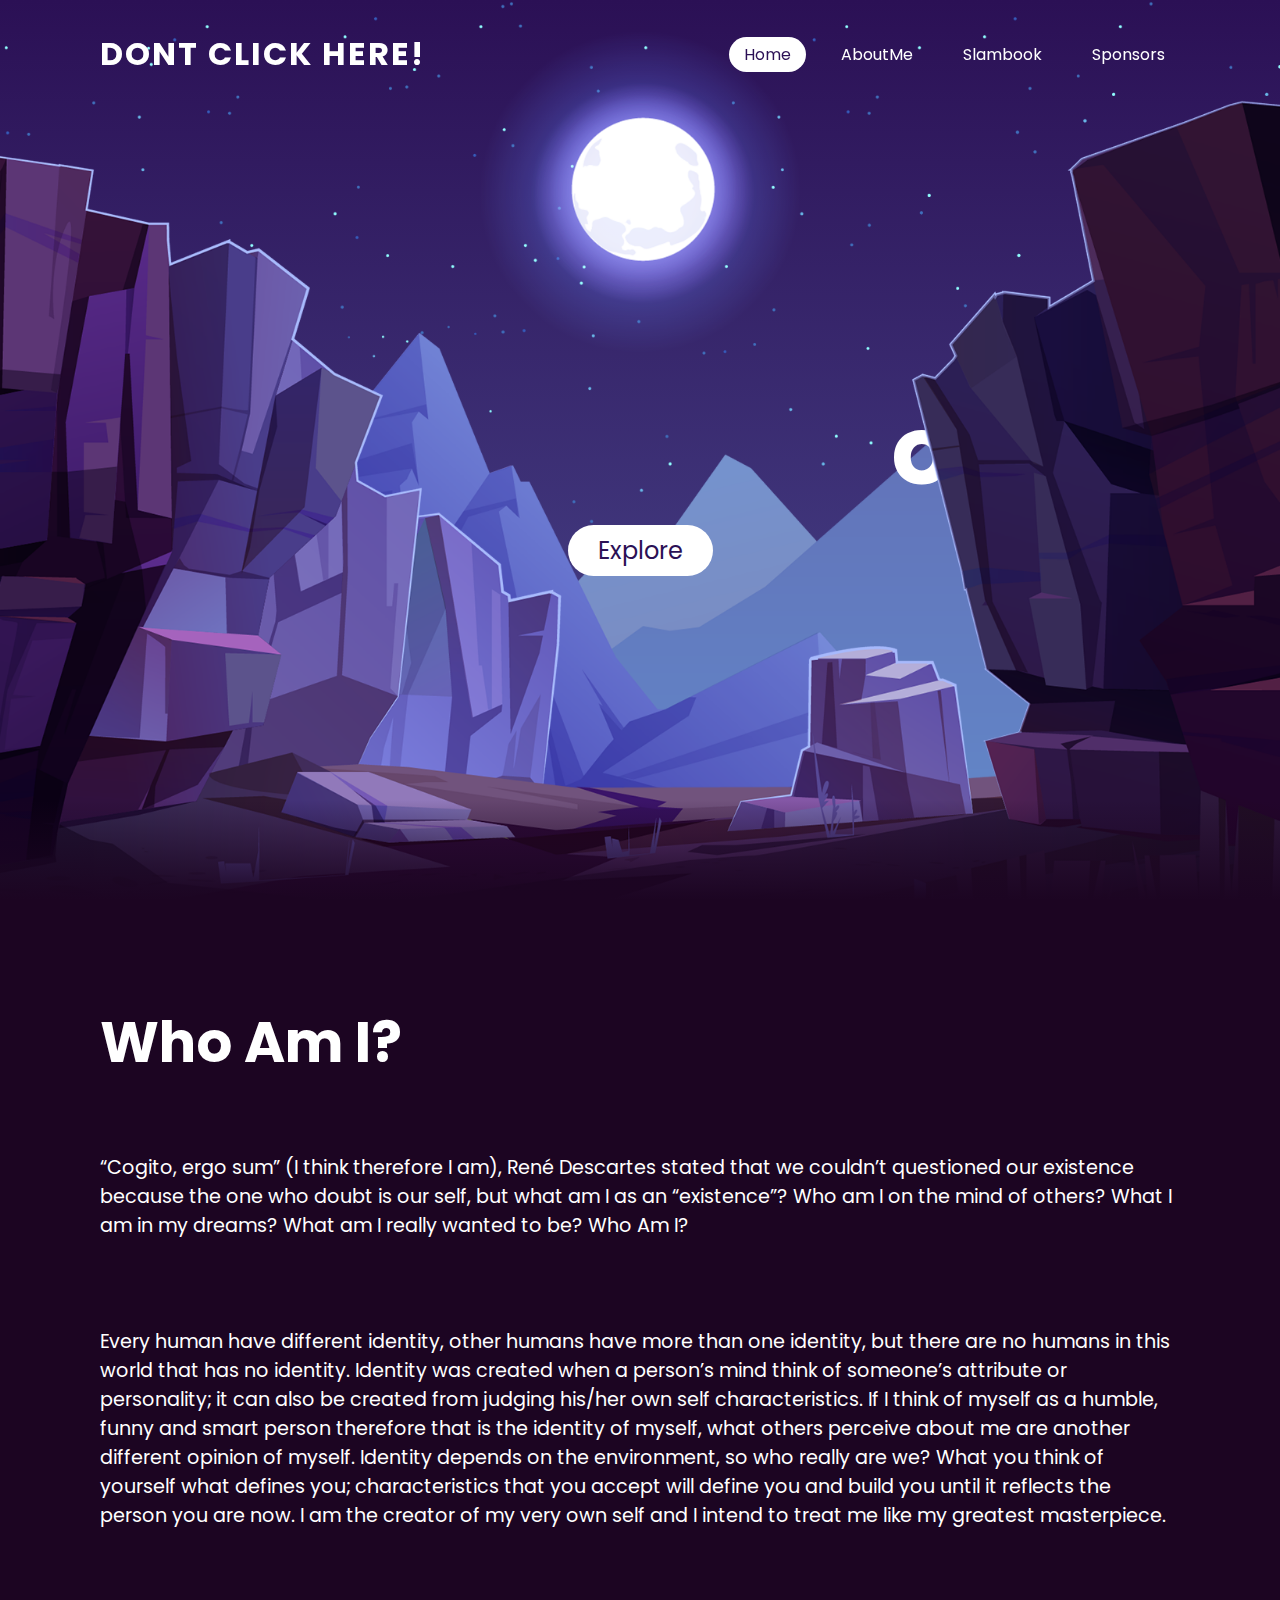
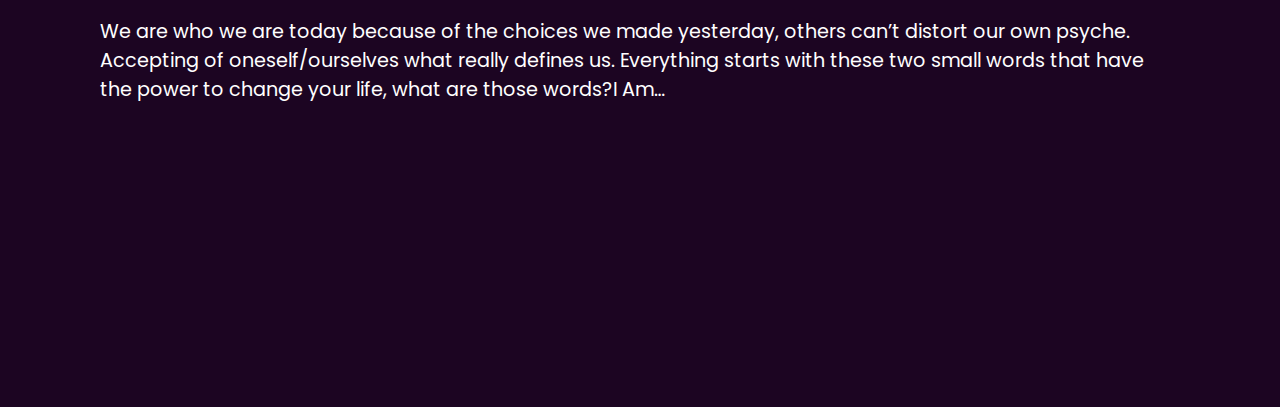
<file: index.html>
<!doctype html>
<html>
    <head>
        <title>Personal Website </title>
        <link rel="stylesheet" type="text/css" href = "style.css">
    </head>

    <body>
        <header>
            <a href = "https://www.youtube.com/watch?v=o-YBDTqX_ZU" class = "logo">Dont Click Here!</a>
            <ul>
                <li><a href = "#" class = "active"> Home</a></li>
                <li><a href = "aboutme.html" > AboutMe</a></li>
                <li><a href = "slam.html" > Slambook</a></li>
                <li><a href = "sponsors.html" > Sponsors</a></li>
            </ul>
        </header>
        <section>
            <img src = "stars.png" id = "stars">
            <img src = "moon.png" id = "moon">
            <img src = "mountains_behind.png" id = "mountains_behind">
            <h2 id ="text">optimum pride</h2>
            <a href = "#sec" id = "btn">Explore</a>
            <img src = "mountains_front.png" id = "mountains_front">

        </section>
        <div class = "sec" id = "sec">
            <h2>Who Am I?</h2>
            <p>
                <br><br>“Cogito, ergo sum” (I think therefore I am), René Descartes stated that we couldn’t questioned our existence because the one who doubt is our self, but what am I as an “existence”? Who am I on the mind of others? What I am in my dreams? What am I really wanted to be? Who Am I? <br> <br><br><br>
                Every human have different identity, other humans have more than one identity, but there are no humans in this world that has no identity. Identity was created when a person’s mind think of someone’s attribute or personality; it can also be created from judging his/her own self characteristics.
                If I think of myself as a humble, funny and smart person therefore that is the identity of myself, what others perceive about me are another different opinion of myself. Identity depends on the environment, so who really are we? What you think of yourself what defines you; characteristics that you accept will define you and build you until it reflects the person you are now. I am the creator of my very own self and I intend to treat me like my greatest masterpiece.<br><br><br><br>
                We are who we are today because of the choices we made yesterday, others can’t distort our own psyche. Accepting of oneself/ourselves what really defines us. Everything starts with these two small words that have the power to change your life, what are those words?I Am…<br><br><br><br><br><br><br><br>
                


            </p>
        </div>
        <script>
            let stars = document.getElementById('stars'); 
            let moon = document.getElementById('moon'); 
            let mountains_behind = document.getElementById('mountains_behind'); 
            let text = document.getElementById('text'); 
            let btn = document.getElementById('btn'); 
            let mountains_front = document.getElementById('mountains_front'); 
            let header = document.querySelector('header');

            window.addEventListener('scroll', function(){
                let value = window.scrollY;
                stars.style.left = value * 0.25 + 'px';
                moon.style.top = value * 1.05 + 'px';
                mountains_behind.style.top = value * 0.5 + 'px';
                mountains_front.style.top = value * 0 + 'px';
                text.style.marginRight = value * 4 + 'px';
                text.style.marginTop = value * 1.5 + 'px';
                btn.style.marginTop = value * 1.5 + 'px';
                header.style.top = value * 0.5 + 'px';
            })
        </script>
    </body>
</html>
</file>
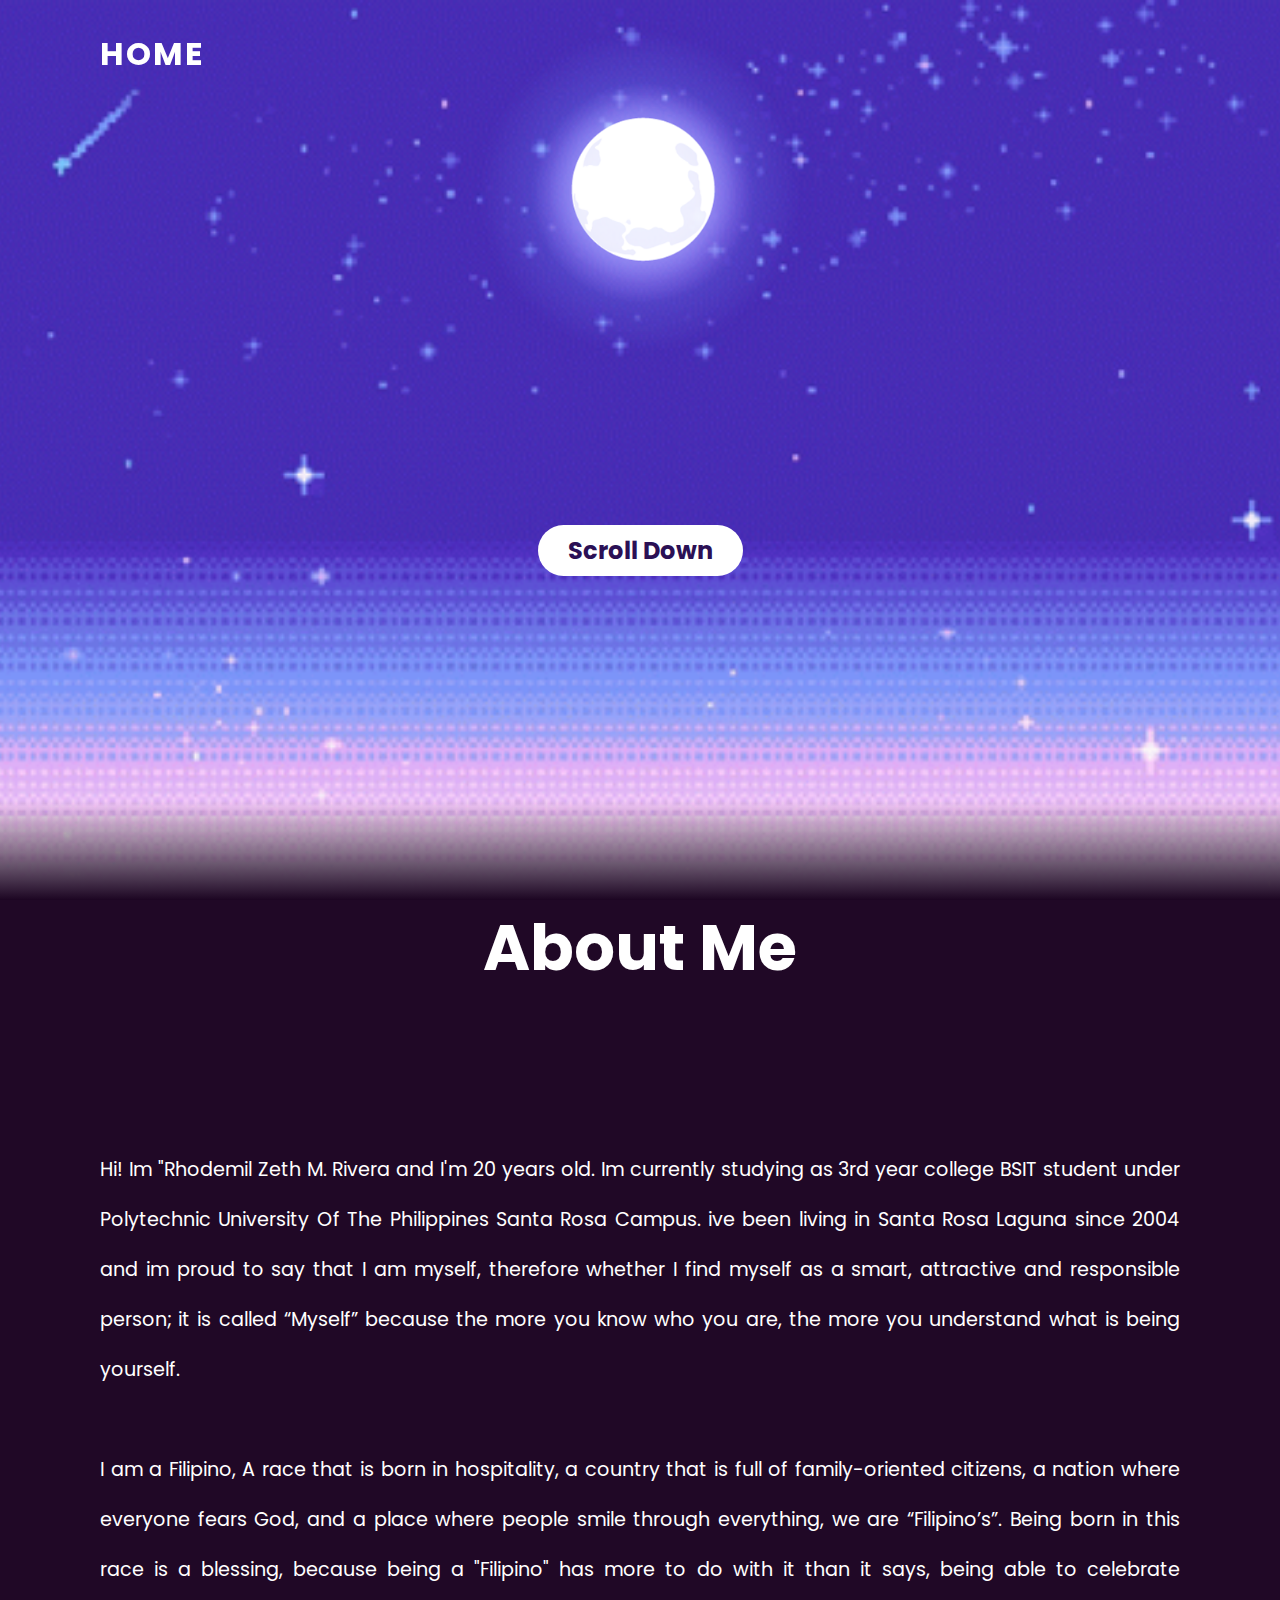
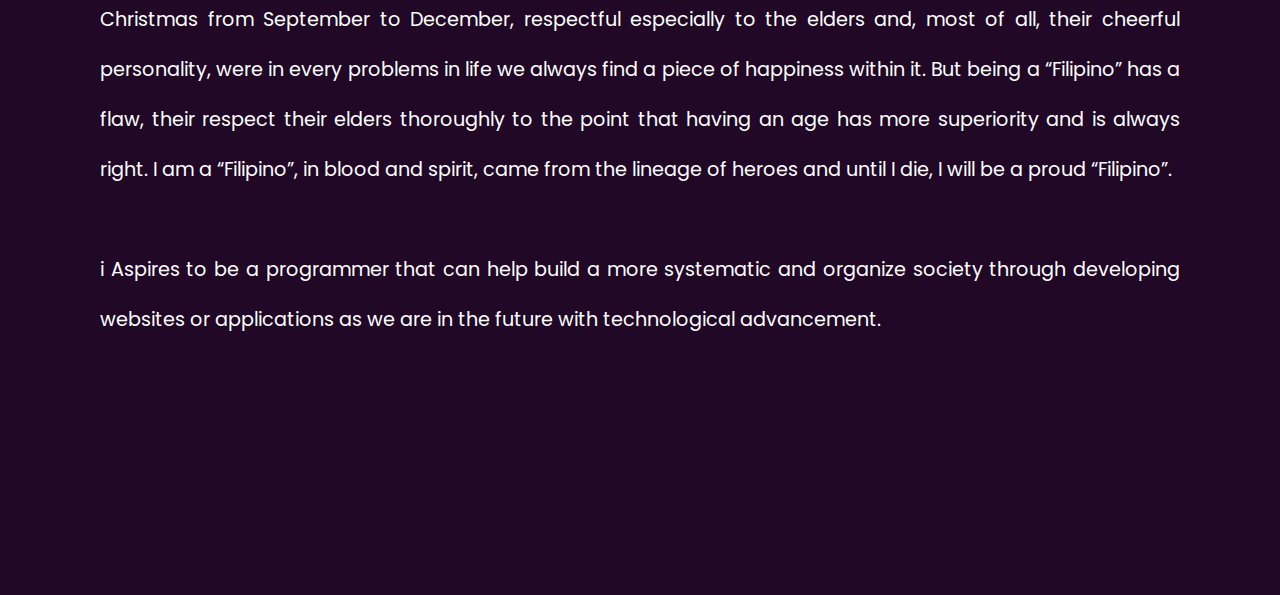
<file: aboutme.html>
<!DOCTYPE html>
<html>
    <head>
        <title>About Me!</title>
        <link rel="stylesheet" type="text/css" href = "style.css">
    </head>

    <section>
        <img src= "purple.gif" id = "purple"> 
        <img src = "moon.png" id = "moon1">
        <h2 id ="text1">Scroll Down</h2>
    </section>

    <body class = "subbody">
        <header>
            <a href = "index.html" class = "logo1">Home</a>
        </header>
        <h3>About Me</h3>
        <p>
            <br>Hi! Im "Rhodemil Zeth M. Rivera and I'm 20 years old. Im currently studying as 3rd year college BSIT student under Polytechnic University Of The Philippines Santa Rosa Campus. ive been living in Santa Rosa Laguna since 2004 and im proud to say that I am myself, therefore whether I find myself as a smart, attractive and responsible person; it is called “Myself” because the more you know who you are, the more you understand what is being yourself. <br><br>I am a Filipino,
            A race that is born in hospitality, a country that is full of family-oriented citizens, a nation where everyone fears God, and a place where people smile through everything, we are “Filipino’s”. 
            Being born in this race is a blessing, because being a "Filipino" has more to do with it than it says, being able to celebrate Christmas from September to December, respectful especially to the elders and, most of all, their cheerful personality, were in every problems in life we always find a piece of happiness within it. But being a “Filipino” has a flaw, their respect their elders thoroughly to the point that having an age has more superiority and is always right. 
            I am a “Filipino”, in blood and spirit, came from the lineage of heroes and until I die, I will be a proud “Filipino”.
            <br><br>i Aspires to be a programmer that can help build a more systematic and organize society through developing websites or applications as we are in the future with technological advancement. <br> <br><br><br>
        </p>

        <script>
             let moon = document.getElementById('moon1'); 
             let text1 = document.getElementById('text1');

             window.addEventListener('scroll', function(){
                let value = window.scrollY;
                moon.style.top = value * 1.05 + 'px';
                text1.style.marginTop = value * 1.5 + 'px';
             })
        </script>

    </body>
        
</html>
</file>
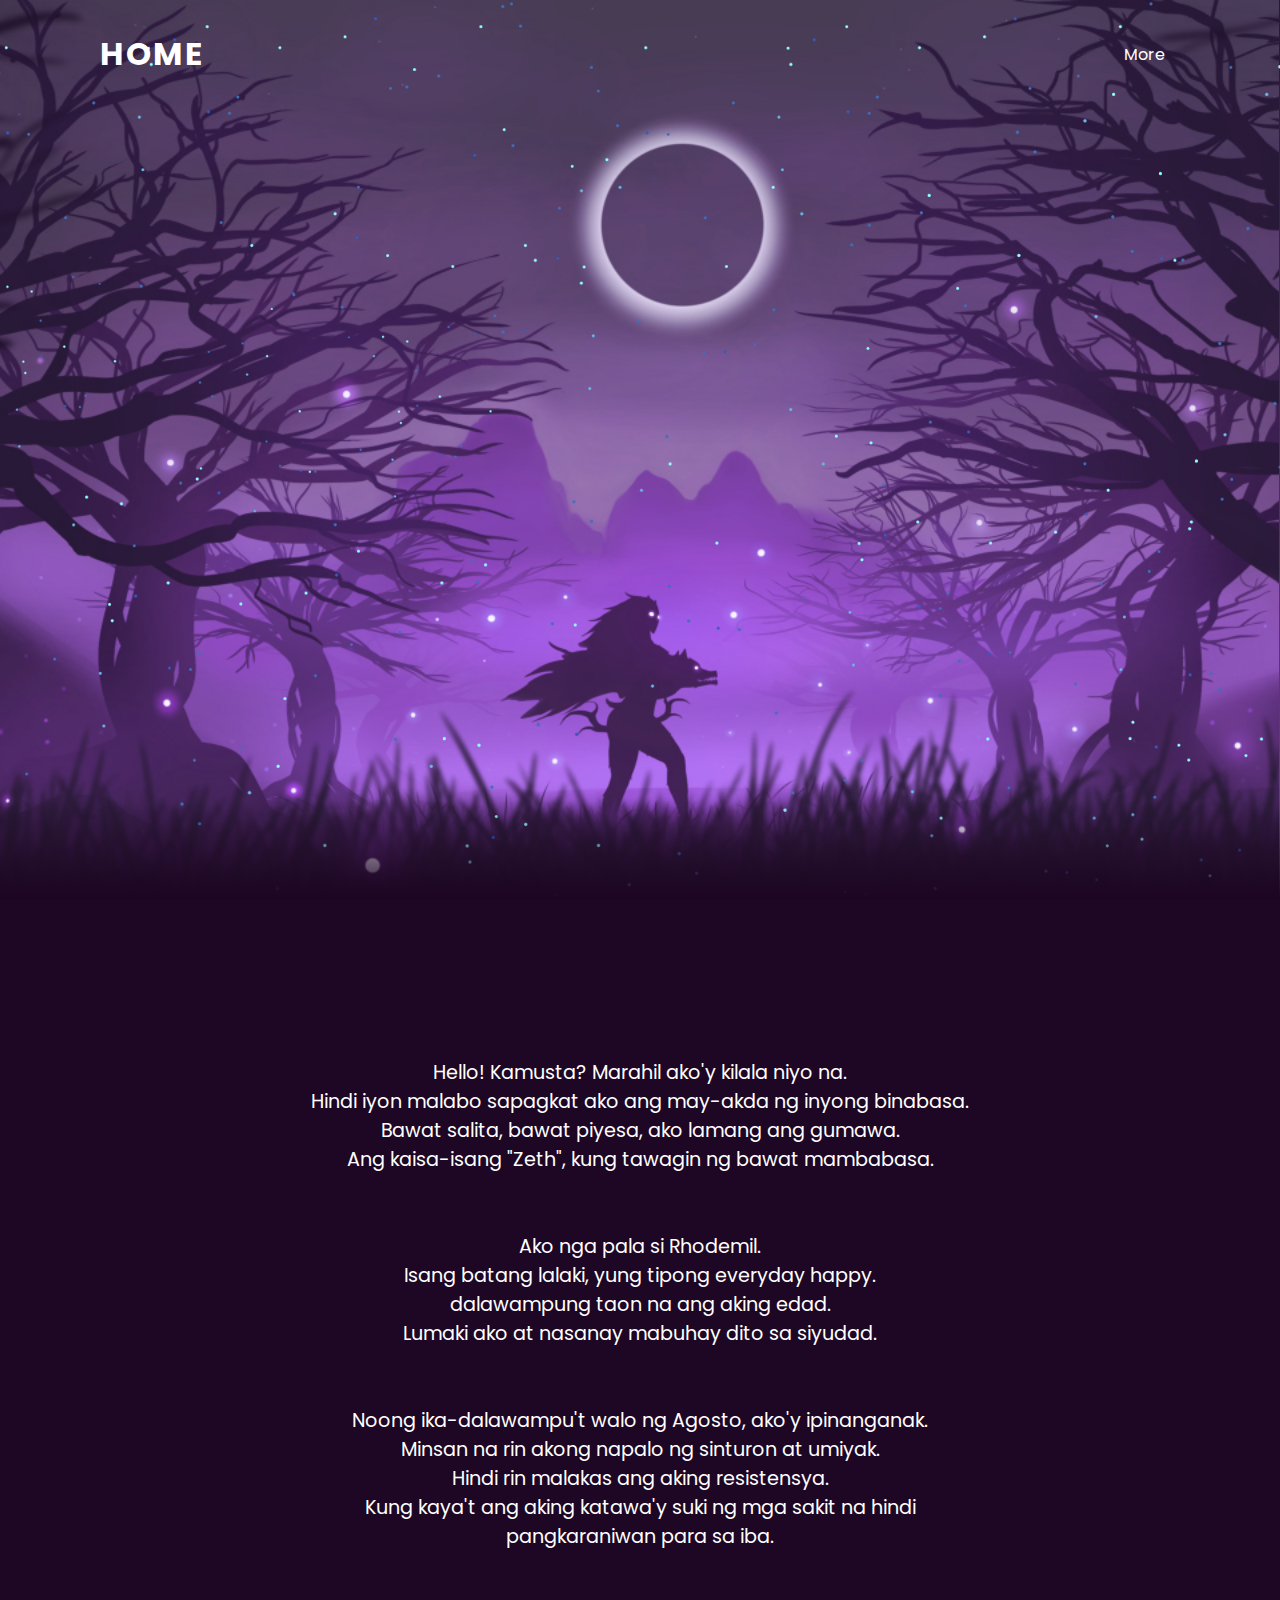
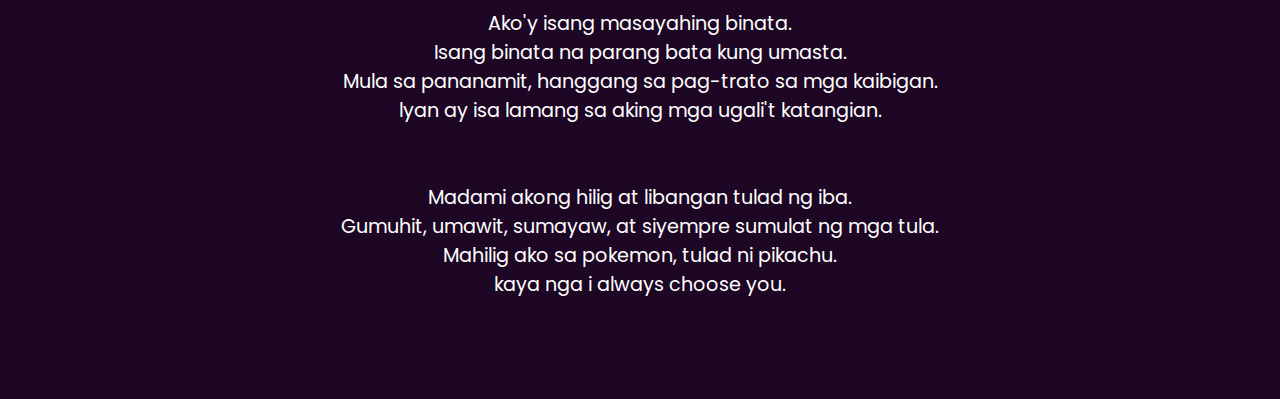
<file: slam.html>
<!DOCTYPE html>
<html>
    <head>
        <title>Slambook!</title>
        <link rel="stylesheet" type="text/css" href = "style.css">
    </head>

    <section>
        <img src = "kind1.jpg" id = "kind">
        <img src = "stars.png" id = "stars2">
    </section>

    <body class = "subbody1">

        <header>
            <a href = "index.html" class = "logo1">Home</a>
            <ul>
                <li><a href = "#sec1" class = "sec1" > More</a></li>
            </ul>
        </header>
        <div class = "sec1" id = "sec1">
        <p>
            <br><br> Hello! Kamusta? Marahil ako'y kilala niyo na.<br>
            Hindi iyon malabo sapagkat ako ang may-akda ng inyong binabasa.<br>
            Bawat salita, bawat piyesa, ako lamang ang gumawa.<br>
            Ang kaisa-isang "Zeth", kung tawagin ng bawat mambabasa.<br> <br><br>

            Ako nga pala si Rhodemil.<br>
            Isang batang lalaki, yung tipong everyday happy.<br>
            dalawampung taon na ang aking edad.<br>
            Lumaki ako at nasanay mabuhay dito sa siyudad.<br><br><br>

            Noong ika-dalawampu't walo ng Agosto, ako'y ipinanganak.<br>
            Minsan na rin akong napalo ng sinturon at umiyak.<br>
            Hindi rin malakas ang aking resistensya.<br>
            Kung kaya't ang aking katawa'y suki ng mga sakit na hindi<br>
            pangkaraniwan para sa iba.<br><br><br>

            Ako'y isang masayahing binata.<br>
            Isang binata na parang bata kung umasta.<br>
            Mula sa pananamit, hanggang sa pag-trato sa mga kaibigan.<br>
            lyan ay isa lamang sa aking mga ugali't katangian.<br><br><br>

            Madami akong hilig at libangan tulad ng iba.<br>
            Gumuhit, umawit, sumayaw, at siyempre sumulat ng mga tula.<br>
            Mahilig ako sa pokemon, tulad ni pikachu.<br>
            kaya nga i always choose you.<br>

            
        </p>
        </div>
        <script>
            let stars2 = document.getElementById('stars2');

            window.addEventListener('scroll', function(){
               let value = window.scrollY;
               stars2.style.left = value * 0.25 + 'px';
            })
       </script>


    </body>
</html>
</file>
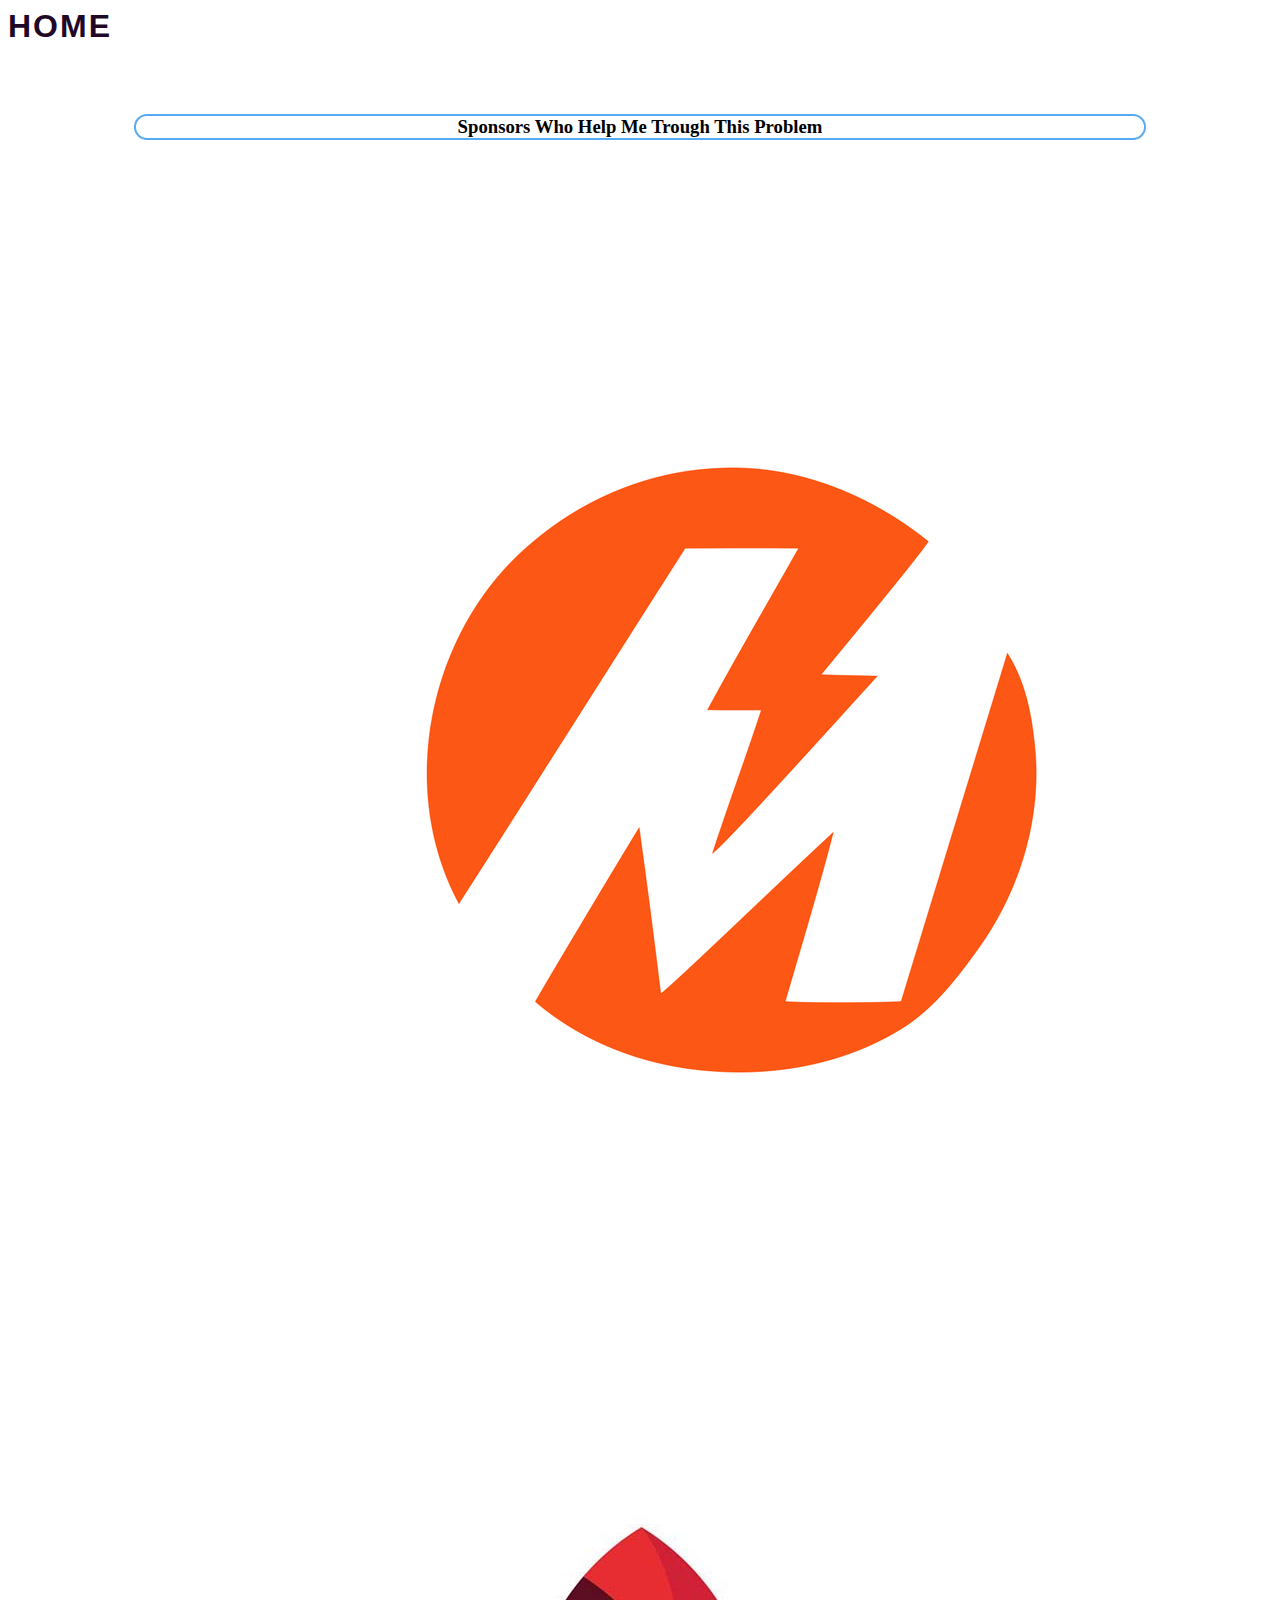
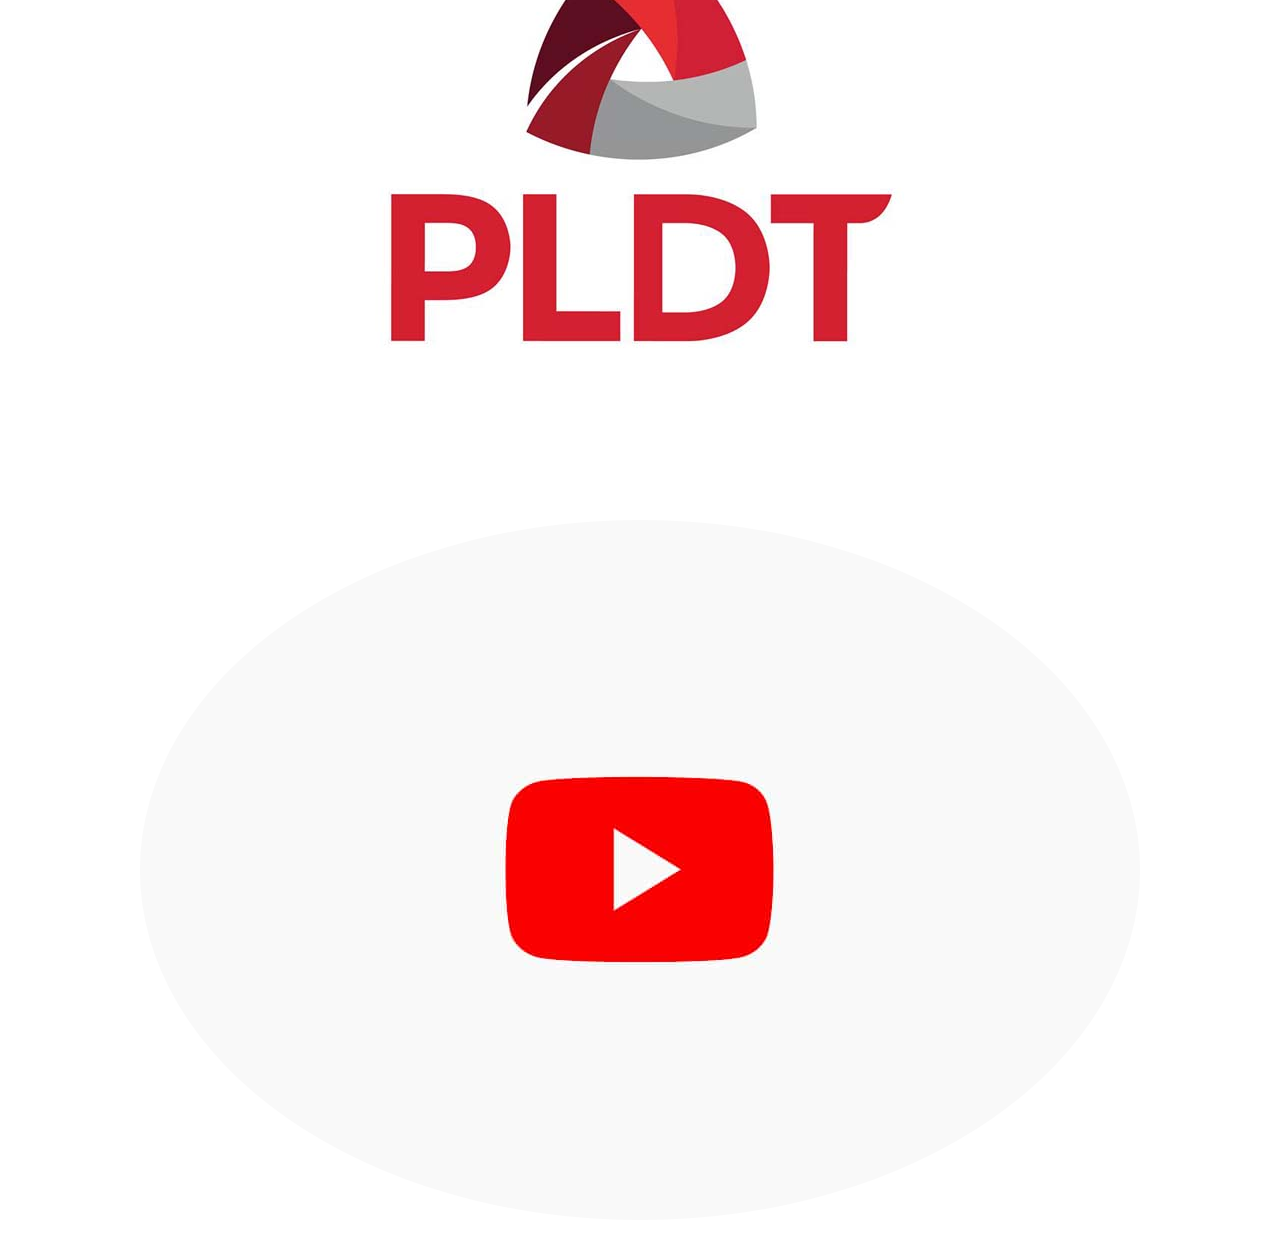
<file: sponsors.html>
<!DOCTYPE html>
<html>
    <head>
        <title>Sponsors!</title>
        <link rel="stylesheet" type="text/css" href = "style1.css">
    </head>

    <body>
        <header>
            <a href = "index.html" class = "logo1">Home</a>
        </header>
        <section class="hobby">
            <h3>Sponsors Who Help Me Trough This Problem</h3>
            <div class="row">
                <div class="divhobbycol">
                    <img src="meralco.png">
                    <div class="layer">
                        <h2>MERALCO</h2>
                        <p>Meralco helps me trough this problem by giving me some electricity for my computer to run.<br>
                            It also helps me to bring light at my home and brings some of our appliances electricities<br>
                            like rice cookers to operate.
                        </p>
                    </div>
                </div>
                <div class="divhobbycol">
                    <img src="PLDT.jpg">
                    <div class="layer">
                        <h2>PLDT</h2>
                        <p>
                            Pldt provides me internet connection so that i can search the whole lessons that i didnt even know.<br>
                            It introduces me to youtube and other sites that brings me joy and satisfaction.<br>
                            Even though there are times that it is laggy, i will always love PLDT.
                        </p>
                    </div>
                </div>
                <div class="divhobbycol">
                    <img src="yt.jpg">
                    <div class="layer">
                        <h2>YOUTUBE</h2>
                        <p>
                            It helps me grasp some lessons that I can't understand since they weren't taught in school.<br>
                            it was the best substitute teacher that is available anytime, you just need internet connection<br>
                            and its all done.
                        </p>
                    </div>
                </div>
            </div>
        </section>
    </body>
</html>
</file>
<file: style.css>
@import url('https://fonts.googleapis.com/css?family=Poppins:300,400,500,600,700,800,900&display=swap');
*
{
    margin: 0;
    padding: 0;
    box-sizing: border-box;
    font-family: 'Poppins', sans-serif;
    scroll-behavior: smooth;
}
body
{
    min-height: 100vh;
    overflow-x: hidden;
    background: linear-gradient(#2b1055,#7597de);
}
header
{
    position: absolute;
    top: 0;
    left: 0;
    width: 100%;
    padding: 30px 100px;
    display: flex;
    justify-content: space-between;
    align-items: center;
    z-index: 10000;
}
header .logo
{
    color: #fff;
    font-weight: 700;
    text-decoration: none;
    font-size: 2em;
    text-transform: uppercase;
    letter-spacing: 2px;
}
header ul
{
    display: flex;
    justify-content: center;
    align-items: center;
}
header ul li
{
    list-style: none;
    margin-left: 20px;
}
header ul li a
{
    text-decoration: none;
    padding: 6px 15px;
    color: #fff;
    border-radius: 20px;
}
header ul li a:hover,
header ul li a.active
{
    background: #fff;
    color: #2b1055;
}
section
{
    position: relative;
    width: 100%;
    height: 100vh;
    padding: 100px;
    display: flex;
    justify-content: center;
    align-items: center;
    overflow: hidden;
}
section::before
{
    content: '';
    position: absolute;
    bottom: 0;
    width: 100%;
    height: 100px;
    background: linear-gradient(to top,#1c0522,transparent);
    z-index: 1000;
}
section img
{
    position: absolute;
    top: 0;
    left: 0;
    width: 100%;
    height: 100%;
    object-fit: cover;
    pointer-events: none;
}
section img#moon
{
    mix-blend-mode: screen;
}
section img#mountains_front
{
    z-index: 10;
}
#text
{
    position: absolute;
    right : -350px;
    color: #fff;
    white-space: nowrap;
    font-size: 7.5vw;
    z-index: 9;
}
#btn
{
    text-decoration: none;
    display: inline-block;
    padding: 8px 30px;
    border-radius: 40px;
    background: #fff;
    color: #2b1055;
    font-size: 1.5em;
    z-index: 9;
    transform: translateY(100px)
}
.sec
{
    position: relative;
    padding: 100px;
    background: #1c0522;
}
.sec h2
{
    font-size: 3.5em;
    margin-bottom: 10px;
    color: #fff;
}
.sec p
{
    font-size: 1.2em;
    color: #fff;
}
.subbody
{
    background-size:cover;
    background-repeat: no-repeat;
    top: 0;
}
.subbody h3
{
    display: flex;
    justify-content: center;
    align-items: center;
    font-size: 4em;
    color: #fff;
    background-color: #200826;
}
.subbody p
{
    line-height: 50px;
    text-align: justify;
    position: relative;
    padding: 100px;
    font-size: 1.2em;
    background-color: #200826;
    color: #fff;
}
#purple ::before
{
    content: '';
    position: absolute;
    bottom: 0;
    width: 100%;
    height: 100px;
    background: linear-gradient(to top,#200826,transparent);
    z-index: 1000;
}
section img#moon1
{
    mix-blend-mode: screen;
}
header .logo1
{
    color: #fff;
    font-weight: 700;
    text-decoration: none;
    font-size: 2em;
    text-transform: uppercase;
    letter-spacing: 2px;
}
header .sec1
{
    display: flex;
    justify-content: center;
    align-items: center;
    text-decoration: none;
    list-style: none;
    padding: 6px 15px;
    color: #fff;
    border-radius: 20px;
}
#text1
{
    text-decoration: none;
    display: inline-block;
    padding: 8px 30px;
    border-radius: 40px;
    background: #fff;
    color: #2b1055;
    font-size: 1.5em;
    z-index: 9;
    transform: translateY(100px)
}
section img#kind
{
    margin-left: -1px;
}
#kind::before
{
    content: '';
    position: absolute;
    bottom: 0;
    width: 100%;
    height: 100px;
    background: linear-gradient(to top,#1D0724,transparent);
    z-index: 1000;
}
.subbody1 p
{
    position: relative;
    padding: 100px;
    font-size: 1.2em;
    background-color: #1D0724;
    color: #fff;
}
.sec1 p
{
    font-size: 1.2em;
    color: #fff;
    text-align: center;
    
}
</file>
<file: style1.css>
img{
    margin: auto;
    border-radius: 50%;
}

.hobby{

    width: 80%;
    margin: auto;
    text-align: center;
    padding-top: 50px;
}
.hobby h3{
    margin-bottom: 30px;
    border-radius: 25px;
    border: 2px solid rgba(13, 136, 236, 0.7) ;
}
.divhobbycol{
    flex-basis: 32%;
    border-radius: 10px;
    margin-bottom: 30px;
    position: relative;
    overflow: hidden;
}
.layer{
    background: transparent;
    height: 100%;
    width: 100%;
    position: absolute;
    top: 0;
    left: 0;
    transition: 0.5s;
}
.layer:hover{
    background: rgba(13, 54, 236, 0.7);
}
.layer h2{
    font-size: 50px;
    width: 100%;
    font: 600;
    color: rgba(216, 27, 27, 0.747);
    bottom: 0;
    left: 50%;
    transform: translateX(-50%);
    position: absolute;
    opacity: 0;
    transition: 0.5s;
}
.layer:hover h2{
    bottom: 49%;
    opacity: 1;
}
.layer p{
    font-size: 25px;
    margin-top: 20px;
    font-weight: 600;
    color: white;
    text-align: center;
    opacity: 0;
    transition: 0.5s;
}
.layer:hover p{
    bottom: 49%;
    opacity: 1;
}
header .logo1
{
    font-family: 'Poppins', sans-serif;
    color: #200826;
    font-weight: 700;
    text-decoration: none;
    font-size: 2em;
    text-transform: uppercase;
    letter-spacing: 2px;
}
</file>
